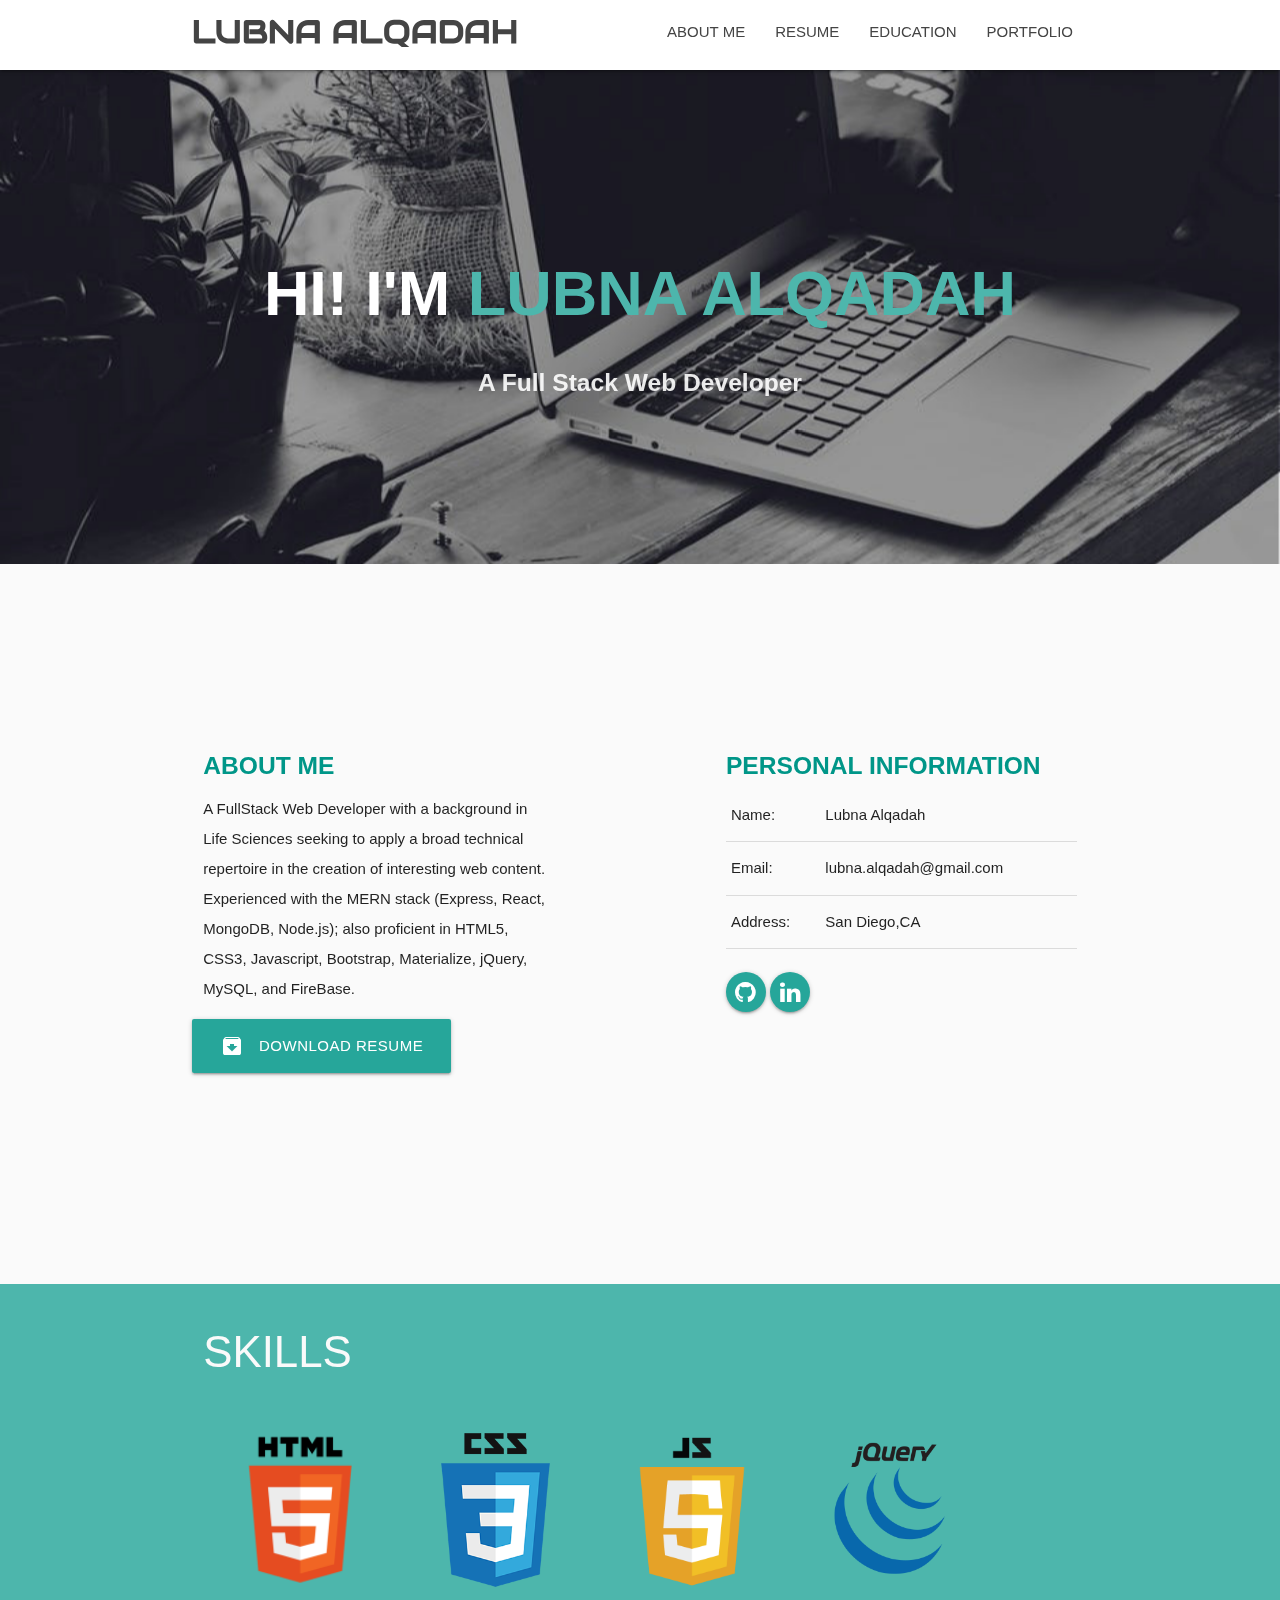
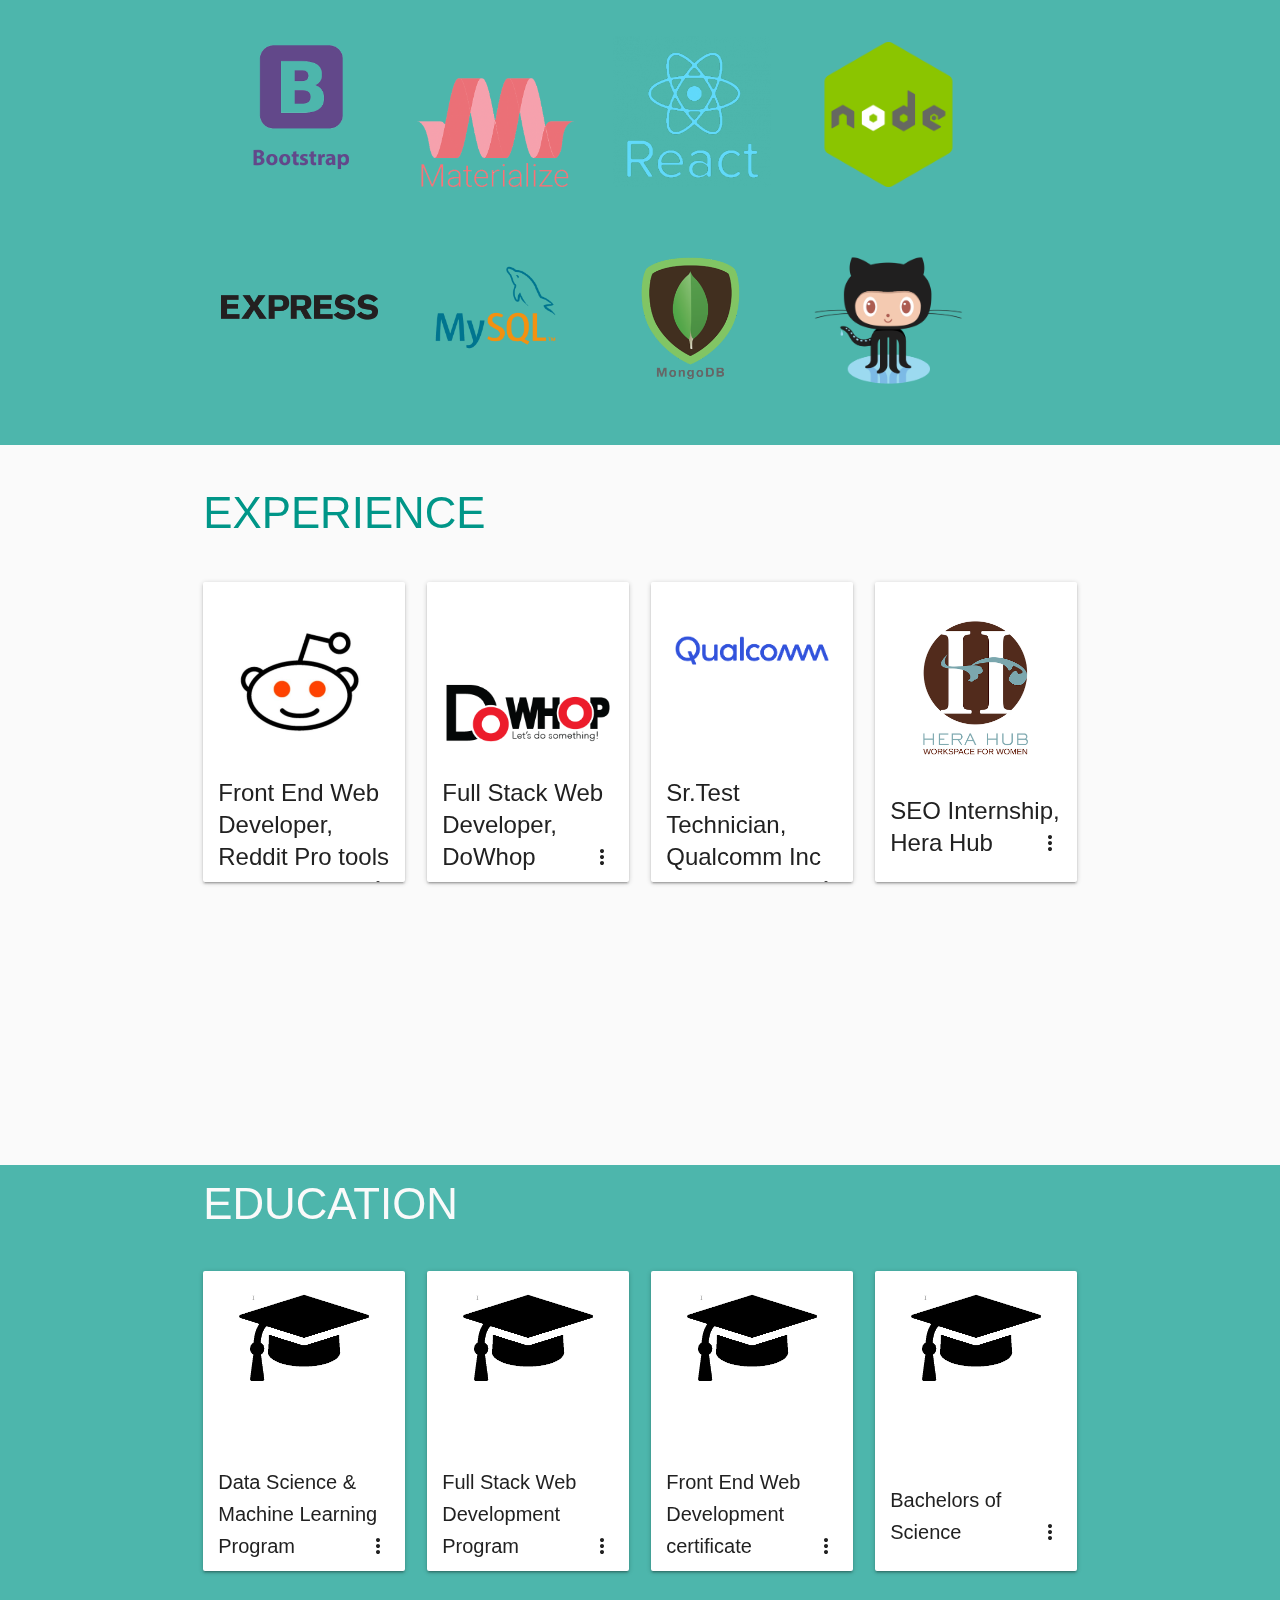
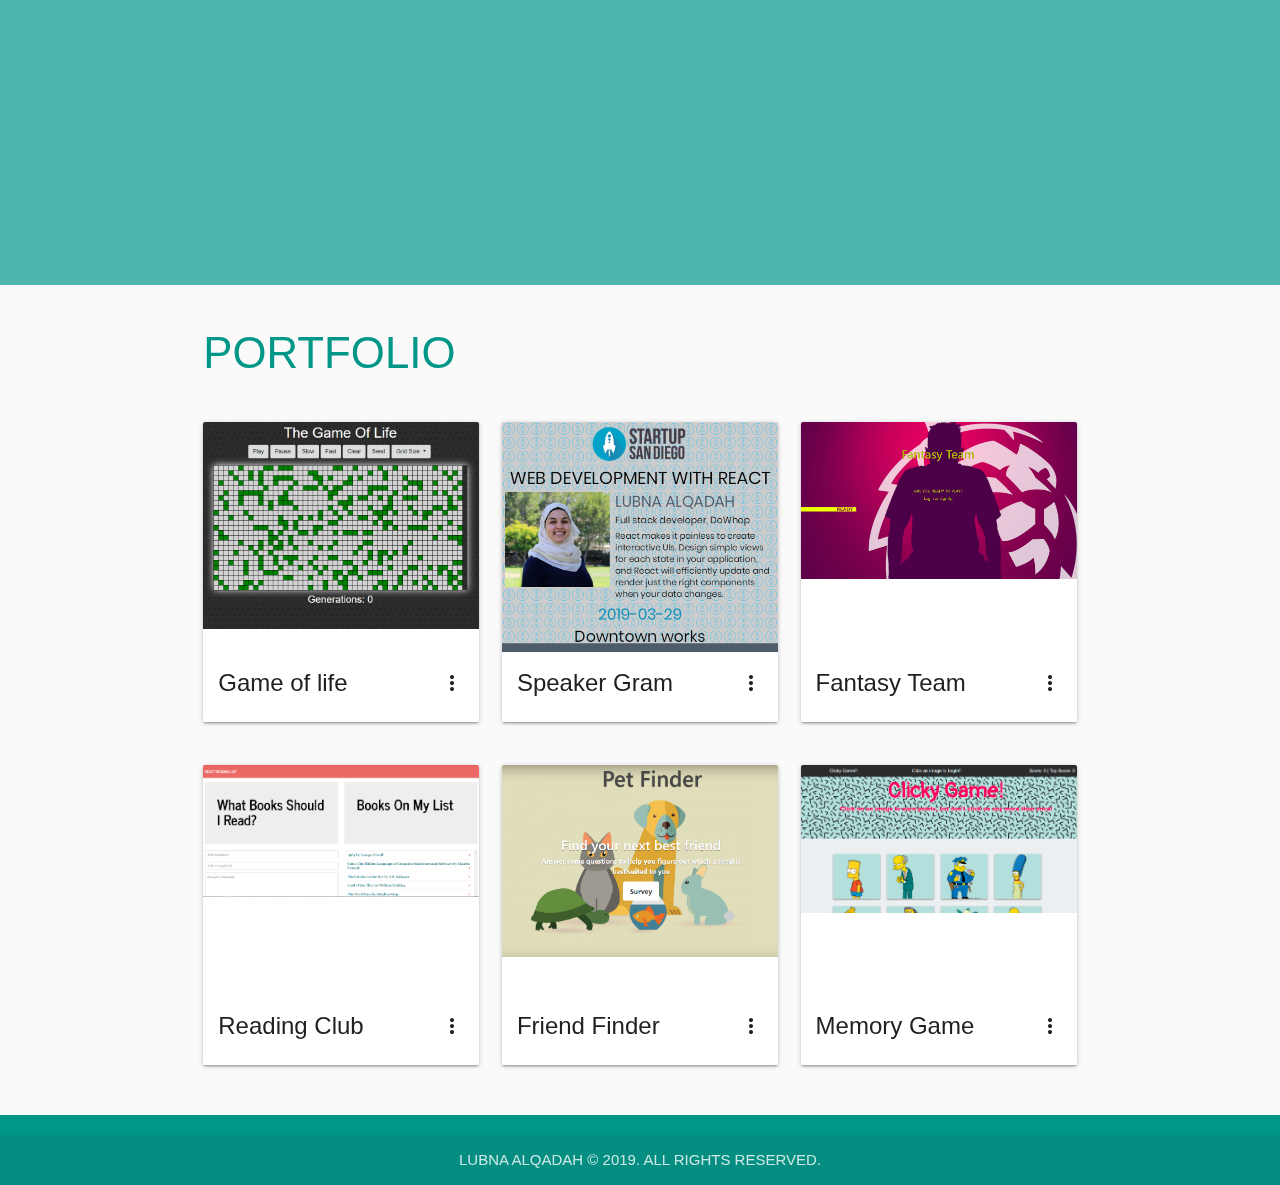
<file: index.html>
<!DOCTYPE html>
   <html>
    <head>
        <meta charset="UTF-8">
        <meta name="viewport" content="width=device-width, initial-scale=1"/>
        <title>Lubna Alqadah</title>
        <link rel="shortcut icon" href="Assets/img/favicon.ico"/>
        <!--Import Google Icon Font-->
        <link type="text/css" href="https://fonts.googleapis.com/css?family=Audiowide" rel="stylesheet">
        <link type="text/css" rel="stylesheet" href="https://maxcdn.bootstrapcdn.com/font-awesome/4.7.0/css/font-awesome.min.css">
        <!-- Compiled and minified CSS -->
        <link type="text/css" rel="stylesheet" href="Assets/css/materialize.css" media="screen,projection">
        <link type="text/css" href="https://fonts.googleapis.com/icon?family=Material+Icons" rel="stylesheet">
        <link type="text/css" rel="stylesheet" href="Assets/css/styles.css">
    </head>
    <body class=" grey lighten-5">
        <div class="navbar-fixed">
            <nav class="white" role="navigation">

                <div class="nav-wrapper container ">
                    <a id="logo-container" href="#" class="brand-logo col s10 ">LUBNA ALQADAH</a>
                    <ul class="right hide-on-med-and-down ">
                        <li><a href="#about">ABOUT ME</a></li>
                        <li><a href="#skills">RESUME</a></li>
                        <li><a href="#education">EDUCATION</a></li>
                        <li><a href="#portfolio">PORTFOLIO</a></li>
                    </ul>
                    <ul id="nav-mobile" class="sidenav">
                        <li><a href="#about">ABOUT ME</a></li>
                        <li><a href="#skills">RESUME</a></li>
                        <li><a href="#education">EDUCATION</a></li>
                        <li><a href="#portfolio">PORTFOLIO</a></li>
                    </ul>
                    <a href="#" data-target="nav-mobile" class="sidenav-trigger"><i class="material-icons">menu</i></a>
                </div>
            </nav>
        </div>
        <div id="index-banner" class="parallax-container valign-wrapper">
            <div class="section no-pad-bot">
                <div class="container">
                    <br><br>
                    <h1 class="header center teal-text text-lighten-2"><span style="color: #fff">HI! I'M </span>LUBNA ALQADAH</h1>
                    <div class="row center">
                        <h5 class="header col s12 light">A Full Stack Web Developer</h5>
                    </div>


                </div>
            </div>
            <div class="parallax"><img src="Assets/img/img22.jpeg" alt="background img 1"></div>
        </div>    


        <div class="container">
            <div id="about" class="section  valign-wrapper">

                <div class="row">
                    <div class="col s12 m5">
                        <div class="">
                            <h5 class="teal-text lighten-2">ABOUT ME</h5>
                            <p class="light">A FullStack Web Developer with a background in Life Sciences seeking to apply a broad technical repertoire in the creation of interesting web content. Experienced with the MERN stack (Express, React, MongoDB, Node.js); also proficient in HTML5, CSS3, Javascript, Bootstrap, Materialize, jQuery, MySQL, and FireBase.</p>

                            <div class="row left">
                                <a href="Assets/Lubna-Alqadah-resume.pdf" download="Lubna-Alqadah-resume" class="btn-large waves-effect waves-light teal lighten-1"> <i class="material-icons left">archive</i>Download Resume</a>
                            </div>
                        </div>
                    </div>

                    <div class="col s12 m2">
                    </div>
                    <div class="col s12 m5">


                        <div class="">
                            <h5 class="teal-text lighten-2">PERSONAL INFORMATION</h5>
                            <table>

                                <tbody>
                                    <tr>
                                        <td>Name:</td>
                                        <td>Lubna Alqadah</td>
                                    </tr>
                                    <tr>
                                        <td>Email:</td>
                                        <td>lubna.alqadah@gmail.com</td>
                                    </tr>
                                    <tr>
                                        <td>Address:</td>
                                        <td>San Diego,CA</td>
                                    </tr>
                                </tbody>

                            </table>
                            <br>
                            <a href="https://github.com/lubnaqadah" target="_blank" class="waves-effect waves-light btn-floating social">
                                <i class="fa fa-github"></i>&nbsp;</a>
                            <a href="https://www.linkedin.com/in/lubnaalqadah/" target="_blank" class="waves-effect waves-light btn-floating social">
                                <i class="fa fa-linkedin"></i>&nbsp;</a>
                        </div>
                    </div>
                </div>

            </div>
        </div>



        <div class="skills teal lighten-2">
            <div class="container">
                <div id="skills" class="section">

                    <div class="row">
                        <div class="col s12 m12">
                            <div class="">
                                <h3 class="">SKILLS</h3>
                                <p class="light"></p>


                            </div>
                        </div>

                    </div>
                    <div class="row">

                        <div>


                            <div class="icons">
                                <div class="col s12 m12">
                                    <img class="img responsive-img" src="Assets/img/HTML.png" alt="html">
                                    <img class="img responsive-img" src="Assets/img/css.png" alt="css">
                                    <img class="img responsive-img" src="Assets/img/js.png" alt="js">
                                    <img class="img responsive-img" src="Assets/img/jquery.png" alt="jquery">
                                    <img class="img responsive-img" src="Assets/img/bootstrap.png" alt="bootstrap">
                                    <img class="img responsive-img" src="Assets/img/Materialize.png" alt="Materialize">
                                    <img class="img responsive-img" src="Assets/img/react.png" alt="react">
                                    <img class="img responsive-img" src="Assets/img/nodejs.png" alt="nodejs">
                                    <img class="img responsive-img" src="Assets/img/express.png" alt="express">
                                    <img class="img responsive-img" src="Assets/img/mysql.png" alt="mysql">
                                    <img class="img responsive-img" src="Assets/img/mongo.png" alt="mongo">
                                    <img class="img responsive-img" src="Assets/img/github.png" alt="github">
                                </div>
                            </div>
                        </div>
                    </div>

                </div>
            </div>
        </div>


        <div class="container">
            <div id="experience" class="section">

                <div class="row">
                    <div class="col s12 m12">
                        <div class="">
                            <h3 class="teal-text lighten-2">EXPERIENCE</h3>
                            <p class="light"></p>


                        </div>
                    </div>

                </div>
                <div class="row">
                    <div class="col s6 m3">

                        <div class="card small">
                            <div class="card-image waves-effect waves-block waves-light valign-wrapper">
                                <img class="activator" src="Assets/img/reddit.jpg">
                            </div>

                            <div class="card-content">
                                <span class="card-title activator grey-text text-darken-4">Front End Web Developer, Reddit Pro tools<i class="material-icons right">more_vert</i></span>

                            </div>
                            <div class="card-reveal">
                                <span class="card-title grey-text text-darken-4">Front End Web Developer, Reddit Pro tools<i class="material-icons right">close</i></span>
                                <p>I was responsible for building the user interface of the tool using VueJS while assisting with developing back end features in Python and Django and building a guideline and processes documentations for future use.</p>
                            </div>
                        </div>
                    </div>
                    <div class="col s6 m3">

                        <div class="card small">
                            <div class="card-image waves-effect waves-block waves-light valign-wrapper">
                                <img class="activator" src="Assets/img/dowhop.png">
                            </div>

                            <div class="card-content">
                                <span class="card-title activator grey-text text-darken-4">Full Stack Web Developer, DoWhop<i class="material-icons right">more_vert</i></span>

                            </div>
                            <div class="card-reveal">
                                <span class="card-title grey-text text-darken-4">Full Stack Web Developer, DoWhop<i class="material-icons right">close</i></span>
                                <p>Led two junior developers in restructuring the website as users increased by  215%. Built web application using latest Javascript standards and modern coding  techniques. Automated user notifications and inter-member email responses via third party APIs. Exhibited and managed live event marketing to attract new users and investors.</p>
                            </div>
                        </div>
                    </div>
                    <div class="col s6 m3">

                        <div class="card small">
                            <div class="card-image waves-effect waves-block waves-light valign-wrapper">
                                <img class="activator" src="Assets/img/Qualcomm.png">
                            </div>

                            <div class="card-content">
                                <span class="card-title activator grey-text text-darken-4">Sr.Test Technician, Qualcomm Inc<i class="material-icons right">more_vert</i></span>

                            </div>
                            <div class="card-reveal">
                                <span class="card-title grey-text text-darken-4">Sr.Test Technician, Qualcomm Inc<i class="material-icons right">close</i></span>
                                <p>I was responsible for executing scripted software test procedures. Loading device and driver software, verifying proper operation and network registration, tracking issues, assisting software team in categorizing issues, and gathering data for weekly reports.</p>
                            </div>
                        </div>
                    </div>

                    <div class="col s6 m3">

                        <div class="card small">
                            <div class="card-image waves-effect waves-block waves-light valign-wrapper">
                                <img class="activator" src="Assets/img/herahub-logo.png" alt="herahub">
                            </div>
                            <div class="card-content">
                                <span class="card-title activator grey-text text-darken-4">SEO Internship, Hera Hub<i class="material-icons right">more_vert</i></span>
                            </div>
                            <div class="card-reveal">
                                <span class="card-title grey-text text-darken-4">SEO Internship, Hera Hub<i class="material-icons right">close</i></span>
                                <p>I was responsible for analyzing the website traffic, categorizing the blog posts and finding the evergreen posts, monitoring Google analytics and measure the impact of the changes, delivering monthly progress reports.</p>
                            </div>
                        </div>
                    </div>
                </div>

            </div>
        </div>




        <div class=" teal lighten-2">
            <div class="container">
                <div id="education" class="section">

                    <div class="row">
                        <div class="col s12 m12">
                            <div class="">
                                <h3 class="education">EDUCATION</h3>
                                <p class="light"></p>


                            </div>
                        </div>

                    </div>
                    <div class="row">
                        <div class="col s6 m3">

                            <div class="card small">
                                <div class="card-image waves-effect waves-block waves-light valign-wrapper">
                                    <img class="activator" src="Assets/img/hat.png" alt="hat">
                                </div>

                                <div class="card-content">
                                    <span class="card-title activator grey-text text-darken-4">Data Science & Machine Learning Program<i class="material-icons right">more_vert</i></span>
                                    <p>SoftStack Factory</p>
                                </div>
                                <div class="card-reveal">
                                    <span class="card-title grey-text text-darken-4">Data Science & Machine Learning Program<i class="material-icons right">close</i></span>
                                    <p>The program covers Python fundamentals, exploratory analysis, data cleaning, feature engineering, algorithm selection, and model training.</p>
                                </div>
                            </div>
                        </div>
                        <div class="col s6 m3">

                            <div class="card small">
                                <div class="card-image waves-effect waves-block waves-light valign-wrapper">
                                    <img class="activator" src="Assets/img/hat.png" alt="hat">
                                </div>

                                <div class="card-content">
                                    <span class="card-title activator grey-text text-darken-4">Full Stack Web Development Program<i class="material-icons right">more_vert</i></span>
                                    <p>UC San Diego Extension</p>
                                </div>
                                <div class="card-reveal">
                                    <span class="card-title grey-text text-darken-4">Full Stack Web Development Program<i class="material-icons right">close</i></span>
                                    <p>The program features HTML5, CSS3, JavaScript, Java, jQuery, Bootstrap, Express.js, React.js, Node.js, Database Theory, MongoDB, MySQL, Command Line, Git, and more.</p>
                                </div>
                            </div>
                        </div>

                        <div class="col s6 m3">

                            <div class="card small">
                                <div class="card-image waves-effect waves-block waves-light valign-wrapper">
                                    <img class="activator" src="Assets/img/hat.png" alt="hat">
                                </div>

                                <div class="card-content">
                                    <span class="card-title activator grey-text text-darken-4">Front End Web Development certificate<i class="material-icons right">more_vert</i></span>
                                    <p>San Diego Continuing Education</p>

                                </div>
                                <div class="card-reveal">
                                    <span class="card-title grey-text text-darken-4">Front End Web Development certificate<i class="material-icons right">close</i></span>
                                    <p>The program features HTML5, CSS3, Bootstrap, Skeleton, LESS, Javascript, JQuery, JQuery mobile,JQuery UI, SEO, WordPress, Responsive Web Design.</p>
                                </div>
                            </div>
                        </div>

                        <div class="col s6 m3">

                            <div class="card small">
                                <div class="card-image waves-effect waves-block waves-light valign-wrapper">
                                    <img class="activator" src="Assets/img/hat.png" alt="herahub">
                                </div>
                                <div class="card-content">
                                    <span class="card-title activator grey-text text-darken-4">Bachelors of Science<i class="material-icons right">more_vert</i></span>
                                </div>
                                <div class="card-reveal">
                                    <span class="card-title grey-text text-darken-4">Bachelors of Science<i class="material-icons right">close</i></span>
                                    <p></p>
                                </div>
                            </div>
                        </div>
                    </div>
                </div>
            </div>
        </div>

        <div class="container">
            <div id="portfolio" class="section">

                <div class="row">
                    <div class="col s12 m12">
                        <div class="">
                            <h3 class="teal-text lighten-2">PORTFOLIO</h3>
                            <p class="light"></p>


                        </div>
                    </div>

                </div>

                <div class="row">
                    <div class="col s12 m4">
                        <div class="card small">
                            <div class="card-image waves-effect waves-block waves-light valign-wrapper">
                                <img class="activator" src="Assets/img/gameOfLife.PNG">
                            </div>

                            <div class="card-content">
                                <span class="card-title activator grey-text text-darken-4">Game of life<i class="material-icons right">more_vert</i></span>

                            </div>
                            <div class="card-reveal">
                                <span class="card-title grey-text text-darken-4">Game of life<i class="material-icons right">close</i></span>
                                <p>Cellular automaton devised by Dr John Conway in 1970. The game is a zero-player game, meaning that it's evolution is determined by it's initial state. One interacts with it by creating an initial configuration and observing how it evolves.
                                    <br>
                                    <a href="https://lubnaqadah.github.io/Game-of-life/">Live</a> || <a href="https://github.com/lubnaqadah/Game-of-life">GitHub</a></p>
                            </div>
                        </div>
                    </div>

                    <div class="col s12 m4">
                        <div class="card small">
                            <div class="card-image waves-effect waves-block waves-light valign-wrapper">
                                <img class="activator" src="Assets/img/Lubna%20Alqadah%20(3).png">
                            </div>

                            <div class="card-content">
                                <span class="card-title activator grey-text text-darken-4">Speaker Gram<i class="material-icons right">more_vert</i></span>

                            </div>
                            <div class="card-reveal">
                                <span class="card-title grey-text text-darken-4">Game of life<i class="material-icons right">close</i></span>
                                <p>A tool I built to help the marketing team at StartupSD to generate speaker cards ready to share on social media.
                                    <br>
                                    <a href="https://lubnaqadah.github.io/StartupSD">Live</a> || <a href="https://github.com/lubnaqadah/StartupSD">GitHub</a></p>
                            </div>
                        </div>
                    </div>

                    <div class="col s12 m4">
                        <div class="card small">
                            <div class="card-image waves-effect waves-block waves-light valign-wrapper">
                                <img class="activator" src="Assets/img/home.PNG">
                            </div>

                            <div class="card-content">
                                <span class="card-title activator grey-text text-darken-4">Fantasy Team<i class="material-icons right">more_vert</i></span>

                            </div>
                            <div class="card-reveal">
                                <span class="card-title grey-text text-darken-4">Fantasy Team<i class="material-icons right">close</i></span>
                                <p>An interactive soccer fantasy team game that lets users create a team,  play a game, gain points and improve their team.<br>
                                    <a href="https://lubnaqadah.github.io/MemoryGame/">Heroku</a> || <a href="https://github.com/lubnaqadah/MemoryGame">GitHub</a> </p>
                            </div>
                        </div>
                    </div>
                    </div>

                <div class="row">
                    <div class="col s12 m4">
                        <div class="card small">
                            <div class="card-image waves-effect waves-block waves-light valign-wrapper">
                                <img class="activator" src="Assets/img/readingClub.PNG">
                            </div>

                            <div class="card-content">
                                <span class="card-title activator grey-text text-darken-4">Reading Club<i class="material-icons right">more_vert</i></span>

                            </div>
                            <div class="card-reveal">
                                <span class="card-title grey-text text-darken-4">Reading Club<i class="material-icons right">close</i></span>
                                <p>A book club app, built using react.js, node.js, express.js and mongoDB following the MVC pattern.
                                    <br>
                                    <a href="https://readclub.herokuapp.com/">Heroku</a> || <a href="https://github.com/lubnaqadah/readingClub">GitHub</a> </p>
                            </div>
                        </div>
                    </div>


               

                    <div class="col s12 m4">
                        <div class="card small">
                            <div class="card-image waves-effect waves-block waves-light valign-wrapper">
                                <img class="activator" src="Assets/img/friendFinder.PNG">
                            </div>

                            <div class="card-content">
                                <span class="card-title activator grey-text text-darken-4">Friend Finder<i class="material-icons right">more_vert</i></span>

                            </div>
                            <div class="card-reveal">
                                <span class="card-title grey-text text-darken-4">Friend Finder<i class="material-icons right">close</i></span>
                                <p>A full stack web application to help people determine the most compatible pet, built using bootstrap, jQuery, node.js, express.js.
                                    <br>
                                    <a href="https://finderfriend.herokuapp.com/">Heroku</a> || <a href="https://github.com/lubnaqadah/FriendFinder">GitHub</a></p>
                            </div>
                        </div>
                    </div>


                    <div class="col s12 m4">
                        <div class="card small">
                            <div class="card-image waves-effect waves-block waves-light valign-wrapper">
                                <img class="activator" src="Assets/img/memoryGame.PNG">
                            </div>

                            <div class="card-content">
                                <span class="card-title activator grey-text text-darken-4">Memory Game<i class="material-icons right">more_vert</i></span>

                            </div>
                            <div class="card-reveal">
                                <span class="card-title grey-text text-darken-4">Memory Game<i class="material-icons right">close</i></span>
                                <p>A simple memory game built using Bootstrap React.js.
                                    <br>
                                    <a href="https://lubnaqadah.github.io/MemoryGame/">Heroku</a> || <a href="https://github.com/lubnaqadah/MemoryGame">GitHub</a></p>
                            </div>
                        </div>
                    </div>


                </div>
            </div>
        </div>



        <footer class="page-footer teal center">
            <div class="footer-copyright">
                <div class="container">
                    LUBNA ALQADAH © 2019. ALL RIGHTS RESERVED.
                </div>
            </div>
        </footer>



        <script src="https://code.jquery.com/jquery-2.1.1.min.js"></script>
        <!-- Compiled and minified JavaScript -->
        <!--		<script src="https://cdnjs.cloudflare.com/ajax/libs/materialize/1.0.0-alpha.3/js/materialize.min.js"></script>-->
        <script type="application/javascript" src="Assets/js/materialize.min.js"></script>
        <script type="application/javascript" src="Assets/js/init.js"></script>
        <script type="application/javascript" src="Assets/js/script.js"></script>

    </body>
</html>
</file>
<file: Assets/css/styles.css>
body {
	display: flex;
	min-height: 100vh;
	flex-direction: column;
}

nav{
	height: 70px;
	width: 100%
}
.sidenav-trigger{
	color: #444
}
.brand-logo{
	font-weight: 800;
	font-family: 'Audiowide', cursive;

}
.header{
	font-weight: 700
}

h5{
	font-weight: 600
}
#about, #education, #portfolio, #experience{
	min-height: 80vh
}
.social:hover{
	background-color: teal;
}

.skills, .education{
	max-width: 100%;
	width: 100%;
	margin: 0;
	color: #fafafa;
}

.img{
	height: auto;
	width: 20%!important;
	margin: 1%;
	border-radius: 0!important;
	padding: 1%;
	/*	transition: width 6s!important;*/
}

#experience .card-image{
    height: 80%;
    top: 10%
}



experience .card-title{
	font-size: 17px
}
#experience .card-content{
	z-index: 1;
}

#education .card-title{
	font-size: 20px
}
#portfolio .card-content{
	font-size: 20px;
	z-index: 1;
	background-color: #fff;
}
.card .card-content{
	line-height: 1.5rem;
	padding: 15px
}

#portfolio .card.small .card-image img{
	width: 100%;
	height: 100%;
}
footer {
	flex: 1 0 auto;
}
nav ul a,
nav .brand-logo {
	color: #444!important;
}

p {
	line-height: 2rem;
}

.button-collapse {
	color: #26a69a;
}

.parallax-container {
	min-height: 500px;
	line-height: 0;
	height: auto;
	color: rgba(255,255,255,.9);
}
.parallax-container .section {
	width: 100%;
}

@media only screen and (max-width : 992px) {
	.parallax-container .section {
		position: absolute;
		top: 40%;
	}
	#index-banner .section {
		top: 10%;
	}
}

@media only screen and (max-width : 600px) {
	#index-banner .section {
		top: 0;
	}
}

.icon-block {
	padding: 0 15px;
}
.icon-block .material-icons {
	font-size: inherit;
}

footer.page-footer {
	margin: 0;
}
</file>
